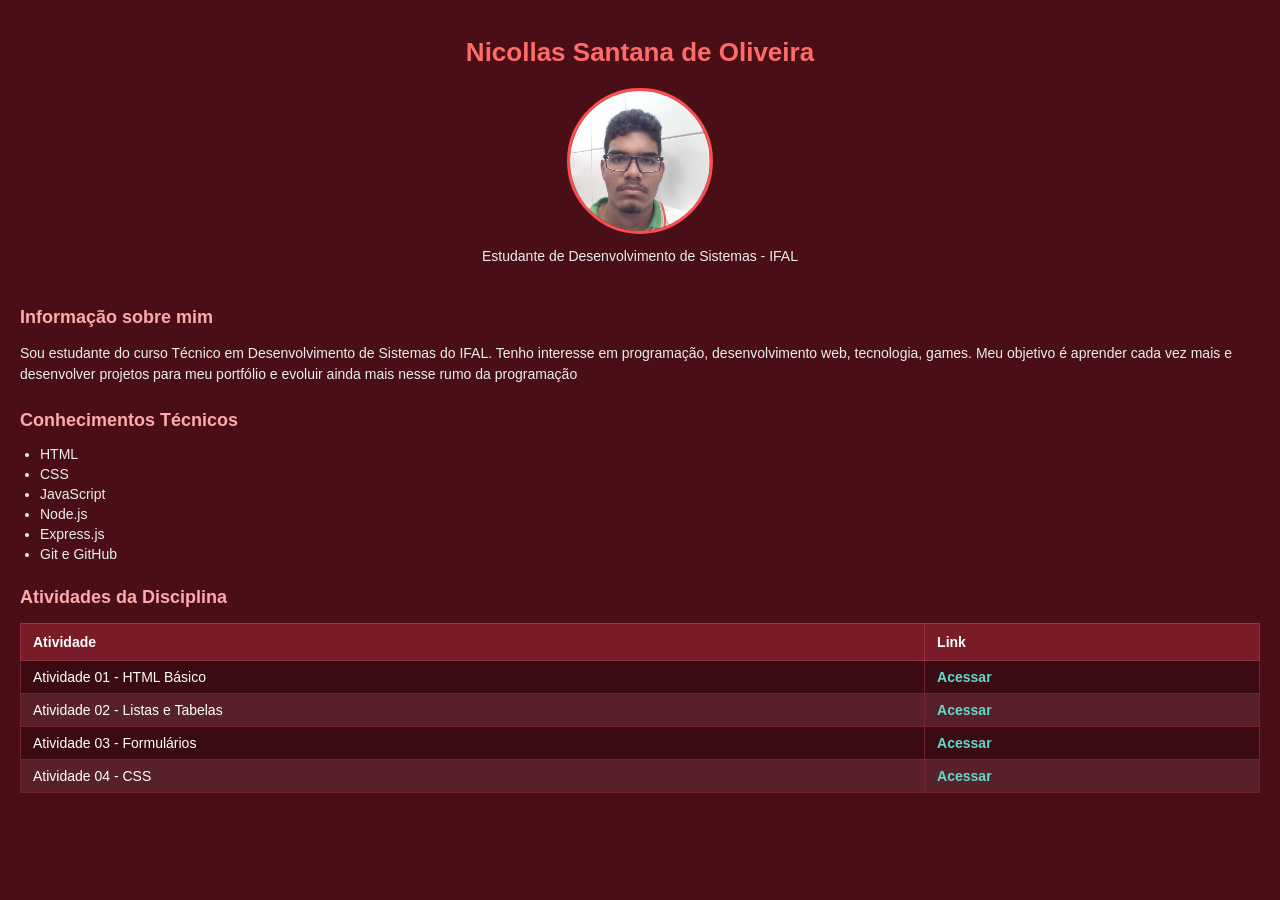
<file: index.html>
<!DOCTYPE html>
<html lang="pt-BR">
<head>
<meta charset="UTF-8">
<meta name="viewport" content="width=device-width, initial-scale=1.0">
<title>Portfólio - Nicollas Santana de Oliveira</title>

<style>
/* Fundo global e estilo base */
body {
  background-color: #4A0E17; /* Vermelho Escuro */
  color: #FFFFFF;
  font-family: Arial, sans-serif;
  margin: 0;
  padding: 20px;
}

/* Título principal e foto centralizados */
.header-container {
  text-align: center;
  margin-bottom: 40px;
}

h1 {
  font-size: 26px;
  font-weight: bold;
  color: #FF6B6B;
  margin-bottom: 20px;
}

/* Foto de perfil circular com borda */
.profile-img {
  width: 140px;
  height: 140px;
  border-radius: 50%;
  border: 3px solid #FF4D4D;
  object-fit: cover;
  display: inline-block;
}

/* Títulos das Seções */
h2 {
  font-size: 18px;
  font-weight: bold;
  color: #FFAAAA;
  margin-top: 25px;
  margin-bottom: 15px;
}

p {
  font-size: 14px;
  line-height: 1.5;
  margin: 8px 0;
  color: #EEEEEE;
}

/* Lista de Conhecimentos Técnicos */
ul {
  margin-top: 5px;
  padding-left: 20px;
}

li {
  font-size: 14px;
  margin-bottom: 4px;
  color: #EEEEEE;
}

/* Tabela da Seção "Atividades da Disciplina" */
table {
  width: 100%;
  border-collapse: collapse;
  margin-top: 15px;
}

th {
  background-color: #7A1C28;
  color: #ffffff;
  text-align: left;
  padding: 10px 12px;
  font-weight: bold;
  font-size: 14px;
  border: 1px solid #993344;
}

td {
  padding: 8px 12px;
  font-size: 14px;
  border: 1px solid #772233;
}

tr:nth-child(even) {
  background-color: rgba(255, 255, 255, 0.08);
}

tr:nth-child(odd) {
  background-color: rgba(0, 0, 0, 0.2);
}

td a {
  color: #64D8CB;
  text-decoration: none;
  font-weight: bold;
}

td a:hover {
  text-decoration: underline;
}
</style>

</head>
<body>

<div class="header-container">
    <h1>Nicollas Santana de Oliveira</h1>

    <img src="./WIN_20260612_09_31_09_Pro.jpg"
         alt="Foto de Nicollas"
         class="profile-img">

    <p>Estudante de Desenvolvimento de Sistemas - IFAL</p>
</div>

<h2>Informação sobre mim</h2>

<p>
Sou estudante do curso Técnico em Desenvolvimento de Sistemas do IFAL.
Tenho interesse em programação, desenvolvimento web, tecnologia,
games. Meu objetivo é aprender cada vez mais e desenvolver
projetos para meu portfólio e evoluir ainda mais nesse rumo da programação
</p>

<h2>Conhecimentos Técnicos</h2>

<ul>
    <li>HTML</li>
    <li>CSS</li>
    <li>JavaScript</li>
    <li>Node.js</li>
    <li>Express.js</li>
    <li>Git e GitHub</li>
</ul>

<h2>Atividades da Disciplina</h2>

<table>
  <thead>
    <tr>
      <th>Atividade</th>
      <th>Link</th>
    </tr>
  </thead>

  <tbody>
    <tr>
      <td>Atividade 01 - HTML Básico</td>
      <td><a href="atividade01.html">Acessar</a></td>
    </tr>

    <tr>
      <td>Atividade 02 - Listas e Tabelas</td>
      <td><a href="atividade02.html">Acessar</a></td>
    </tr>

    <tr>
      <td>Atividade 03 - Formulários</td>
      <td><a href="atividade03.html">Acessar</a></td>
    </tr>

    <tr>
      <td>Atividade 04 - CSS</td>
      <td><a href="atividade04.html">Acessar</a></td>
    </tr>
  </tbody>
</table>

</body>
</html>
</file>
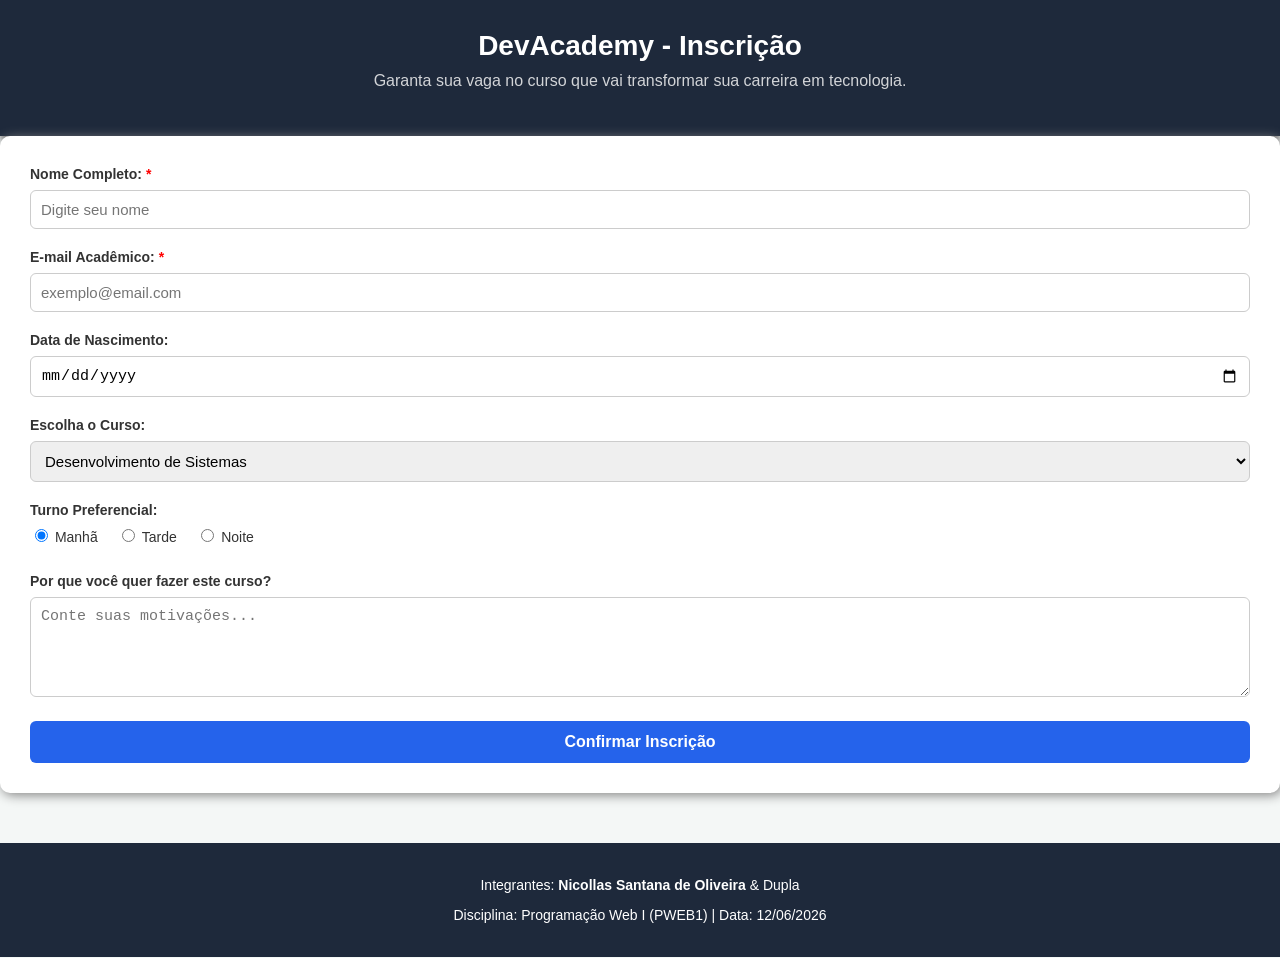
<file: atividade-css01-sala/index.html>
<!DOCTYPE html>
<html lang="pt-BR">
<head>
    <meta charset="UTF-8">
    <meta name="viewport" content="width=device-width, initial-scale=1.0">
    <title>Inscrição em Curso de Tecnologia</title>
    <link rel="stylesheet" href="style.css">
</head>
<body>

    <header class="cabecalho-principal">
        <h1>DevAcademy - Inscrição</h1>
        <p class="subtitulo">Garanta sua vaga no curso que vai transformar sua carreira em tecnologia.</p>
    </header>

    <main class="secao-principal">
        <form action="#" method="POST" class="formulario-inscricao">
            
            <div class="grupo-campo">
                <label for="nome" class="campo-obrigatorio">Nome Completo:</label>
                <input type="text" id="nome" name="nome" class="campo-texto" placeholder="Digite seu nome" required>
            </div>

            <div class="grupo-campo">
                <label for="email" class="campo-obrigatorio">E-mail Acadêmico:</label>
                <input type="email" id="email" name="email" class="campo-texto" placeholder="exemplo@email.com" required>
            </div>

            <div class="grupo-campo">
                <label for="nascimento">Data de Nascimento:</label>
                <input type="date" id="nascimento" name="nascimento" class="campo-texto">
            </div>

            <div class="grupo-campo">
                <label for="curso">Escolha o Curso:</label>
                <select id="curso" name="curso" class="campo-texto">
                    <option value="desenvolvimento">Desenvolvimento de Sistemas</option>
                    <option value="informatica">Informática para Internet</option>
                    <option value="redes">Redes de Computadores</option>
                </select>
            </div>

            <div class="grupo-campo">
                <label>Turno Preferencial:</label>
                <div class="opcoes-radio">
                    <label><input type="radio" name="turno" value="manha" checked> Manhã</label>
                    <label><input type="radio" name="turno" value="tarde"> Tarde</label>
                    <label><input type="radio" name="turno" value="noite"> Noite</label>
                </div>
            </div>

            <div class="grupo-campo">
                <label for="motivo">Por que você quer fazer este curso?</label>
                <textarea id="motivo" name="motivo" class="campo-texto" placeholder="Conte suas motivações..."></textarea>
            </div>

            <button type="submit" class="botao-principal">Confirmar Inscrição</button>

        </form>
    </main>

    <footer class="rodape-pagina">
        <p>Integrantes: <strong>Nicollas Santana de Oliveira</strong> & Dupla</p>
        <p>Disciplina: Programação Web I (PWEB1) | Data: 12/06/2026</p>
    </footer>

</body>
</html>
</file>
<file: atividade-css01-sala/style.css>
/* --- Seletores de Elementos Gerais --- */
body {
    font-family: Arial, sans-serif;
    background-color: #f4f7f6; /* Cor de fundo suave */
    color: #333333;            /* Cor do texto escuro */
    margin: 0;
    padding: 0;
}

label {
    display: block;
    font-weight: bold;
    margin-bottom: 8px;
    font-size: 14px;
}

/* --- Classe 1: Cabeçalho --- */
.cabecalho-principal {
    background-color: #1e293b; /* Azul escuro tecnológico */
    color: #ffffff;
    text-align: center;
    padding: 30px;
    box-shadow: 0 4px 6px gray; /* Requisito de Sombra */
}

.cabecalho-principal h1 {
    margin: 0;
    font-size: 28px;
}

.subtitulo {
    font-size: 16px;
    opacity: 0.8; /* Requisito de Transparência sutil */
    margin-top: 10px;
}

/* --- Estrutura do Formulário --- */
.container-formulario {
    margin: 40px auto;
    width: 90%;
    max-width: 500px;
}

.formulario-inscricao {
    background-color: #ffffff;
    padding: 30px;
    border-radius: 10px; /* Requisito de Cantos Arredondados */
    box-shadow: 2px 2px 12px gray; /* Requisito de Sombra */
}

.grupo-campo {
    margin-bottom: 20px; /* Requisito de Margem */
}

/* --- Classe 2: Estilização dos Campos --- */
.campo-texto {
    width: 100%;
    padding: 10px; /* Requisito de Espaçamento Interno */
    border: 1px solid #cccccc; /* Requisito de Borda */
    border-radius: 6px; /* Cantos Arredondados */
    font-size: 15px;
    box-sizing: border-box;
}

textarea.campo-texto {
    height: 100px; /* Requisito de Altura */
}

.opcoes-radio label {
    display: inline-block;
    margin-right: 15px;
    font-weight: normal;
    cursor: pointer;
}

/* --- Classe 3: Campos Obrigatórios --- */
.campo-obrigatorio::after {
    content: " *";
    color: red; /* Destaque visual vermelho */
}

/* --- Classe 4: Botão Principal --- */
.botao-principal {
    background-color: #2563eb; /* Azul chamativo */
    color: white;
    border: none;
    padding: 12px;
    font-size: 16px;
    font-weight: bold;
    width: 100%;
    border-radius: 6px;
    cursor: pointer; /* Requisito de Cursor do Mouse */
}

.botao-principal:hover {
    background-color: #1d4ed8; /* Muda de tom ao passar o mouse */
}

/* --- Classe 5: Rodapé --- */
.rodape-pagina {
    background-color: #1e293b;
    color: #ffffff;
    text-align: center;
    padding: 20px;
    margin-top: 50px;
    font-size: 14px;
}
</file>
